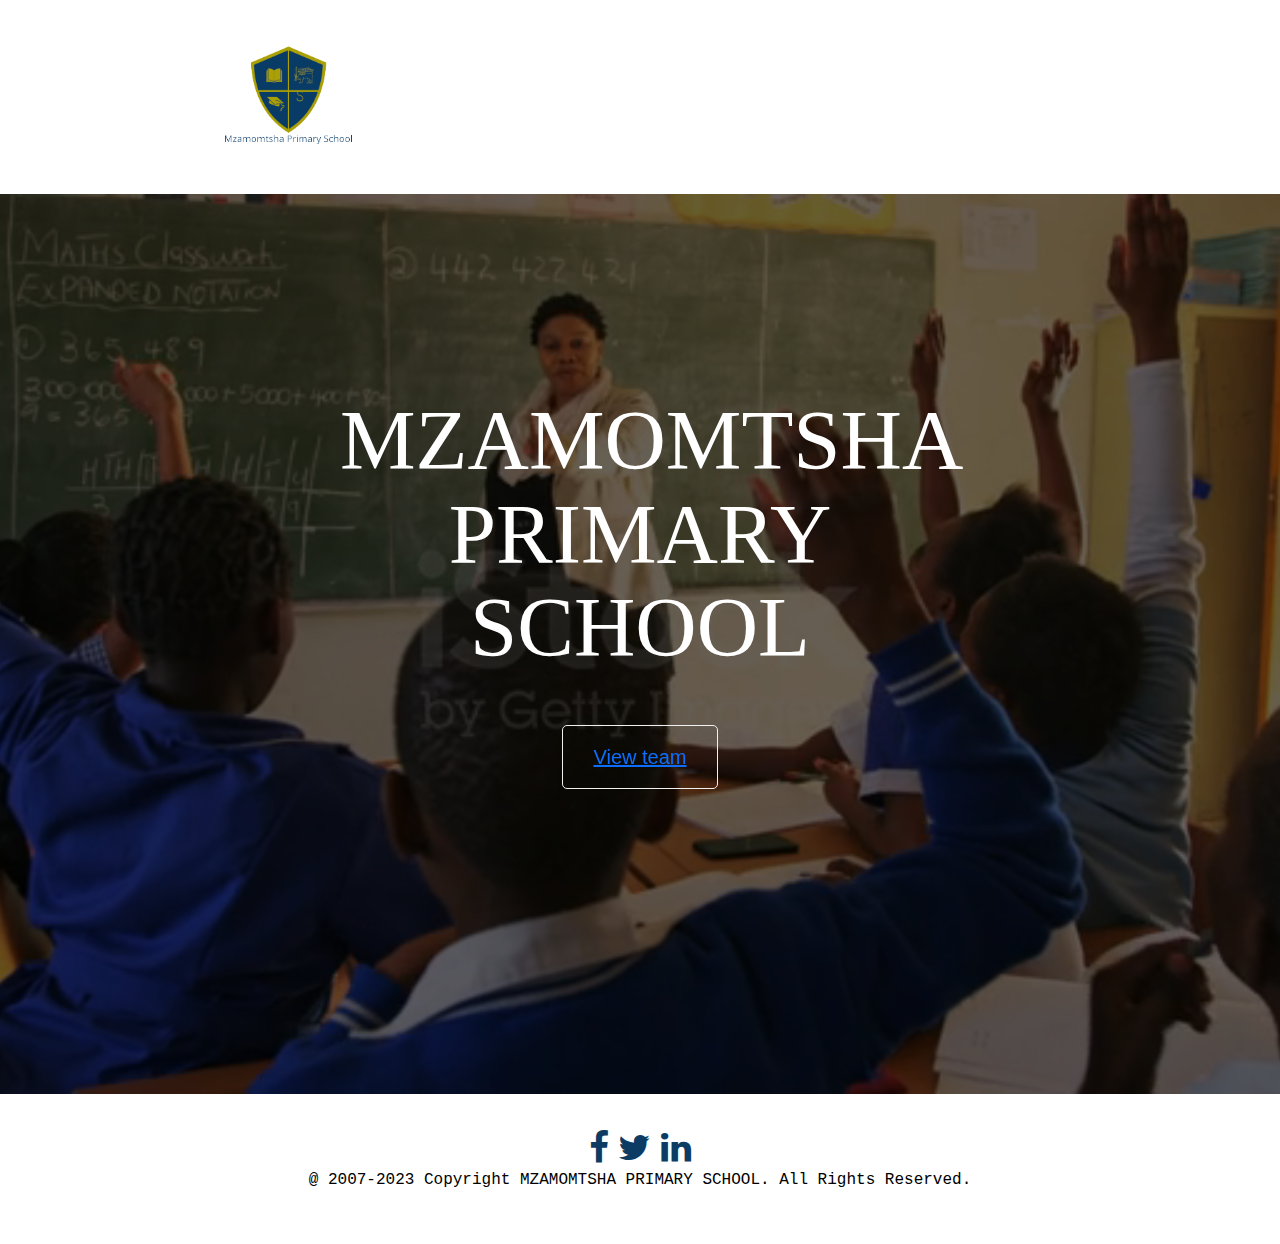
<file: Mzamomtsha-Final-main_new/index.html>
<!DOCTYPE html>
<html lang="en">
<head>
    <meta charset="UTF-8">
    <meta http-equiv="X-UA-Compatible" content="IE=edge">
    <meta name="viewport" content="width=device-width, initial-scale=1.0">
    <link rel="stylesheet" href="https://cdnjs.cloudflare.com/ajax/libs/font-awesome/4.7.0/css/font-awesome.min.css">
    <!-- Bootstrap CSS -->
    <link rel="stylesheet" href="https://maxcdn.bootstrapcdn.com/bootstrap/4.0.0-alpha.6/css/bootstrap.min.css" integrity="sha384-rwoIResjU2yc3z8GV/NPeZWAv56rSmLldC3R/AZzGRnGxQQKnKkoFVhFQhNUwEyJ" crossorigin="anonymous">
   <link rel="stylesheet" type="text/css" href="bootstrap.min.css">
   <link rel="stylesheet" type="text/css" href="style.css">
   <link rel="boostrap" href="bootstrap.bundle.min.js">
   <link rel="about" href="About.html">
   <link rel="events" href="Events.html">
   <link rel="contact" href="Contact.html">
   <link rel="Apply" href="Apply.html">
   <link rel="faq" href="faq.html">
   <link rel="icon" type="image/x-icon" href="PICTURES/favicon.png">
   <title>MZAMOMTSHA PRIMARY SCHOOL</title>
   <link rel="stylesheet" href="styles.css" />

   <script src = app.js>
    
   </script>
</head>
<body>
    <nav class="navbar navbar-toggleable-md ">
      <div class="container d-flex justify-content-around "> 
      <div id="logo"> <img src="Pictures/logo.png" alt="The Logo"></div>

      <button class="navbar-toggler " data-toggle="collapse" data-target="#mainNav" >
        <span class="navbar-toggler-icon"></span>
      </button>
        
          <div class="navbar-nav"> 
            <div class="collapse navbar-collapse " id="mainNav">
              <ul>
                <li><a class="nav-item nav-link active" href="index.html">Home</a></li>
                <li><a class="nav-item nav-link" href="About.html">About Us</a></li>
                <li><a class="nav-item nav-link" href="Events.html">Events</a></li>
                <li><a class="nav-item nav-link" href="Contact.html">Contact</a></li>
                <li><a class="nav-item nav-link" href="Apply.html">Apply</a></li>
                <li><a class="nav-item nav-link" href="faq.html"> FAQ </a></li>             
          </ul>     
        </div>       
        </div>      
      </div>
</nav> 
       

      <!----------------------------------------------------------------------------------------------->
<section id="home" >

    <div class="main">
      <video autoplay muted loop>
      <source src="Pictures/MAIN VIDEO.mp4" type="video/mp4"/>
    </video>
    </div>
  
  <div class="overlay"></div>
  <div class="home-content">
    <h1>MZAMOMTSHA PRIMARY SCHOOL</h1>
    <button style="text-decoration: aliceblue;"><a href="Bio.html">View team </a></button>
</div>
    
  </section>
  <!---------------------------------------------------------------------------------------------------->
          
  <footer>

    <div class="social" >
      </div>
      <div id="copyright">
        <a href="#"><i class="fa fa-facebook" style="font-size:35px; color:rgb(12,60,100);"></i></a>
        <a href="#"><i class="fa fa-twitter" style="font-size:35px; color:rgb(12,60,100);"></i></a>
        <a href="#"><i class="fa fa-linkedin" style="font-size:35px; color:rgb(12,60,100);"></i></a>
  
        <p>
        @ 2007-2023 Copyright MZAMOMTSHA PRIMARY SCHOOL. All Rights Reserved.
      </p>
    
    </div>
  </footer>         
</body>
</html>
</file>
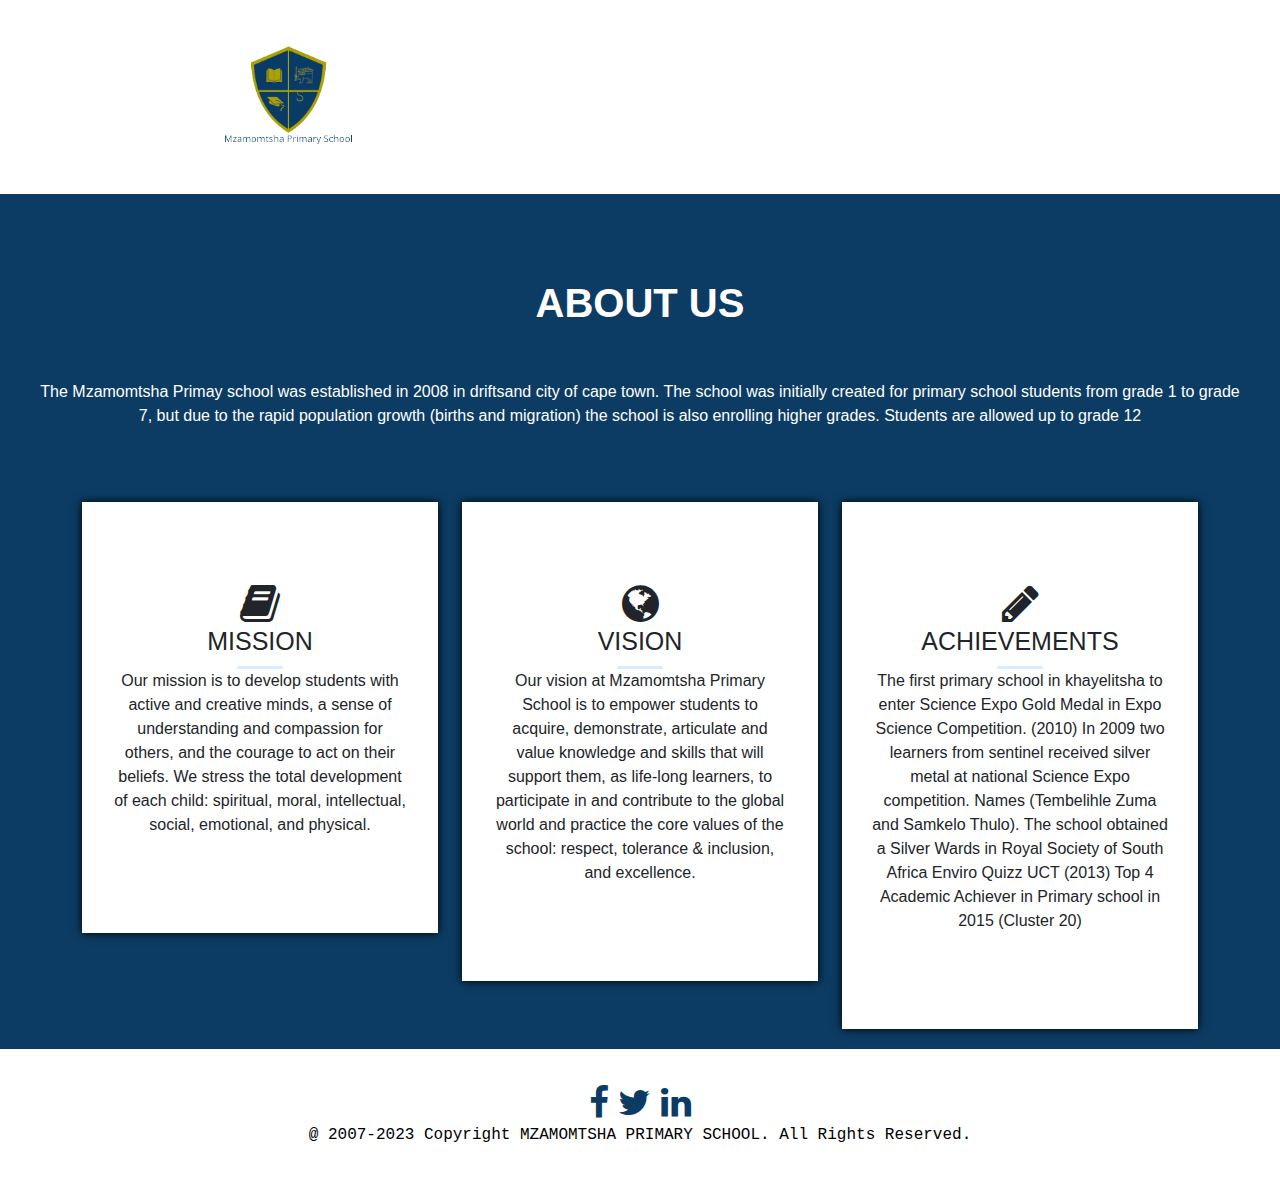
<file: Mzamomtsha-Final-main_new/About.html>
<!doctype html>
<html lang="en">
  <head>
    <meta charset="UTF-8">
    <meta http-equiv="X-UA-Compatible" content="IE=edge">
    <meta name="viewport" content="width=device-width, initial-scale=1.0">
    <link rel="stylesheet" href="https://cdnjs.cloudflare.com/ajax/libs/font-awesome/4.7.0/css/font-awesome.min.css">
    <!-- Bootstrap CSS -->
    <link rel="stylesheet" href="https://maxcdn.bootstrapcdn.com/bootstrap/4.0.0-alpha.6/css/bootstrap.min.css" integrity="sha384-rwoIResjU2yc3z8GV/NPeZWAv56rSmLldC3R/AZzGRnGxQQKnKkoFVhFQhNUwEyJ" crossorigin="anonymous">
   <link rel="stylesheet" type="text/css" href="bootstrap.min.css">
   <link rel="stylesheet" type="text/css" href="style.css">
   <link rel="boostrap" href="bootstrap.bundle.min.js">
   <link rel="about" href="About.html">
   <link rel="events" href="Events.html">
   <link rel="contact" href="Contact.html">
   <link rel="Apply" href="Apply.html">
   <link rel="faq" href="faq.html">
   <link rel="icon" type="image/x-icon" href="PICTURES/favicon.png">
    <title>ABOUT</title>
    <link rel="stylesheet" href="styles.css" />
</head> 
  <body>
    <!-- start---------------------------------------- -->
    <nav class="navbar navbar-toggleable-md ">
      <div class="container d-flex justify-content-around"> 
      <div id="logo"> <img src="Pictures/logo.png" alt="The Logo"></div>

      <button class="navbar-toggler " data-toggle="collapse" data-target="#mainNav">
        <span class="navbar-toggler-icon"></span>
      </button>
        
          <div class="navbar-nav"> 
            <div class="collapse navbar-collapse" id="mainNav">
              <ul>
                <li><a class="nav-item nav-link" href="index.html">Home</a></li>
                <li><a class="nav-item nav-link active" href="About.html">About Us</a></li>
                <li><a class="nav-item nav-link" href="Events.html">Events</a></li>
                <li><a class="nav-item nav-link" href="Contact.html">Contact</a></li>
                <li><a class="nav-item nav-link" href="Apply.html">Apply</a></li>
                <li><a class="nav-item nav-link" href="faq.html"> FAQ </a></li>             
              
          </ul>      
        </div>        
        </div>    
      </div>
</nav> 

    <!-- end narvbar---------------------- -->


    <section id="about" style="background-color: rgb(12,60,100)">
        <div class="about-1">
            <h1> ABOUT US </h1>
            <P>The Mzamomtsha Primay school was established in 2008 in driftsand city of cape town. The school was initially created for primary school students from grade 1 to grade 7, but due to the rapid population growth (births and migration) the school is also enrolling higher grades. Students are allowed up to grade 12 </P>
        </div>
        <div id="about-2">
        <div class="content-box-lg">
            <div class="container">
                <div class="row">
                    <div class="col-md-4">
                       <div class="about-item text-center">
                        <i class="fa fa-book"></i>
                        <h3>MISSION</h3>
                        <hr>
                        <p>Our mission is to develop students with active and creative minds, a sense of understanding and compassion for others, and the courage to act on their beliefs. We stress the total development of each child: spiritual, moral, intellectual, social, emotional, and physical.</p>
                        </div>
                    </div>
                    <div class="col-md-4">
                       <div class="about-item text-center">
                        <i class="fa fa-globe"></i>
                        <h3>VISION</h3>
                        <hr>
                        <p> Our vision at Mzamomtsha Primary School is to empower students to acquire, demonstrate, articulate and value knowledge and skills that will support them, as life-long learners, to participate in and contribute to the global world and practice the core values of the school: respect, tolerance & inclusion, and excellence.</p>
                        </div>
                    </div>
                    <div class="col-md-4">
                       <div class="about-item text-center">
                        <i class="fa fa-pencil"></i>
                        <h3>ACHIEVEMENTS</h3>
                        <hr>
                        <p>The first primary school in khayelitsha to enter Science Expo Gold Medal in Expo Science Competition. (2010)
                         In 2009 two learners from sentinel received silver metal at national Science Expo competition. Names (Tembelihle Zuma and Samkelo Thulo).
                         The school obtained a Silver Wards in Royal Society of South Africa Enviro Quizz UCT (2013)
                         Top 4 Academic Achiever in Primary school in 2015 (Cluster 20)</p>
                        </div>
                     </div>
                 </div>
               </div>
            </div>
         </div>   
    </section>
    <footer>
      
      <div class="social" >
      
        </div>
        <div id="copyright">
          <a href="#"><i class="fa fa-facebook" style="font-size:35px; color:rgb(12,60,100);"></i></a>
          <a href="#"><i class="fa fa-twitter" style="font-size:35px; color:rgb(12,60,100);"></i></a>
          <a href="#"><i class="fa fa-linkedin" style="font-size:35px; color:rgb(12,60,100);"></i></a>
    
          <p>
          @ 2007-2023 Copyright MZAMOMTSHA PRIMARY SCHOOL. All Rights Reserved.
        </p>
      
      </div>
  
    </footer>      

    <!-- Optional JavaScript -->
    <!-- jQuery first, then Popper.js, then Bootstrap JS -->
    <script src="https://code.jquery.com/jquery-3.2.1.slim.min.js" integrity="sha384-KJ3o2DKtIkvYIK3UENzmM7KCkRr/rE9/Qpg6aAZGJwFDMVNA/GpGFF93hXpG5KkN" crossorigin="anonymous"></script>
    <script src="https://cdn.jsdelivr.net/npm/popper.js@1.12.9/dist/umd/popper.min.js" integrity="sha384-ApNbgh9B+Y1QKtv3Rn7W3mgPxhU9K/ScQsAP7hUibX39j7fakFPskvXusvfa0b4Q" crossorigin="anonymous"></script>
    <script src="https://cdn.jsdelivr.net/npm/bootstrap@4.0.0/dist/js/bootstrap.min.js" integrity="sha384-JZR6Spejh4U02d8jOt6vLEHfe/JQGiRRSQQxSfFWpi1MquVdAyjUar5+76PVCmYl" crossorigin="anonymous"></script>
  </body>
</html>
</file>
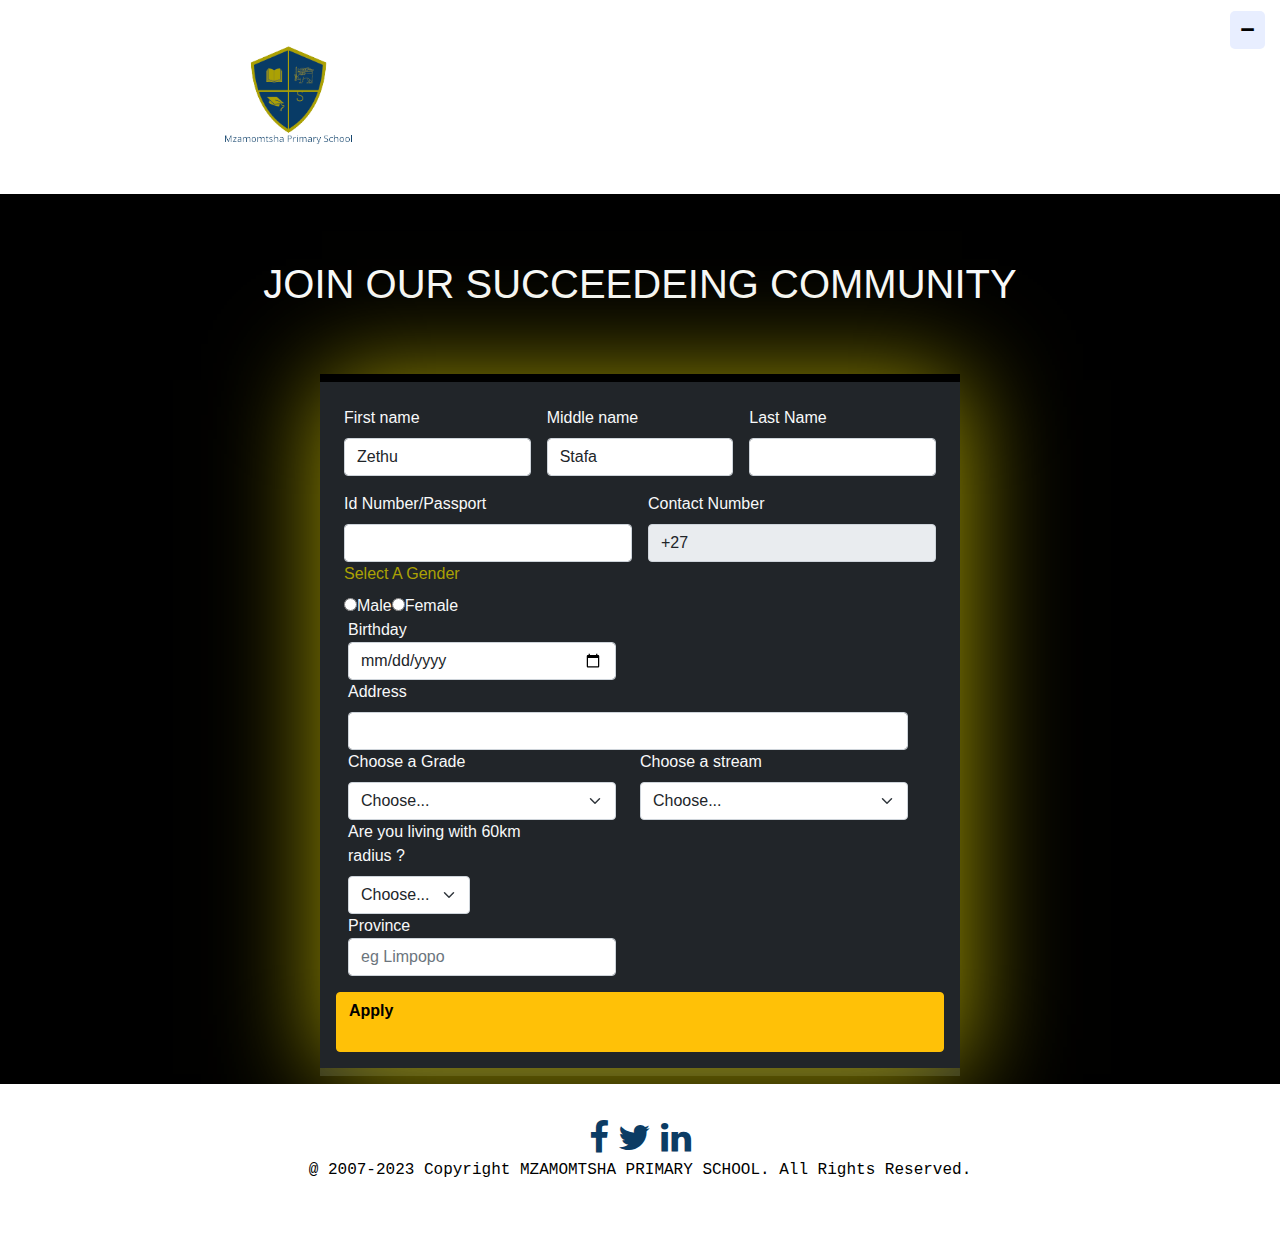
<file: Mzamomtsha-Final-main_new/Apply.html>
<!doctype html>
<html lang="en">
  <head>
    <!-- Required meta tags -->
    <meta charset="UTF-8">
    <meta http-equiv="X-UA-Compatible" content="IE=edge">
    <meta name="viewport" content="width=device-width, initial-scale=1.0">
    <link rel="stylesheet" href="https://cdnjs.cloudflare.com/ajax/libs/font-awesome/4.7.0/css/font-awesome.min.css">
    <!-- Bootstrap CSS -->
    <link rel="stylesheet" href="https://maxcdn.bootstrapcdn.com/bootstrap/4.0.0-alpha.6/css/bootstrap.min.css" integrity="sha384-rwoIResjU2yc3z8GV/NPeZWAv56rSmLldC3R/AZzGRnGxQQKnKkoFVhFQhNUwEyJ" crossorigin="anonymous">
   <link rel="stylesheet" type="text/css" href="bootstrap.min.css">
   <link rel="stylesheet" type="text/css" href="style.css">
   <link rel="boostrap" href="bootstrap.bundle.min.js">
   <link rel="about" href="About.html">
   <link rel="events" href="Events.html">
   <link rel="contact" href="Contact.html">
   <link rel="Apply" href="Apply.html">
   <link rel="faq" href="faq.html">
   <link rel="icon" type="image/x-icon" href="PICTURES/favicon.png">
   <title>MZAMOMTSHA PRIMARY SCHOOL</title>
   <link rel="stylesheet" href="styles.css" />
    <title>Mzamontsha | APPLICATIONS</title>
    <link rel="icon" type="image/x-icon" href="logo.png">
  </head>
  <body>
  <!-- <a class="logo" style="margin: auto;" href="index.html"> <img src="Pictures/logo.png" alt="The Logo"></a>
  <a class="back-button" href="index.html" role="button" data-slide="prev" >
    
  </a> -->

  <nav class="navbar navbar-toggleable-md">
    <div class="container d-flex justify-content-around "> 
    <div id="logo"> <img src="Pictures/logo.png" alt="The Logo"></div>

    <button class="navbar-toggler " data-toggle="collapse" data-target="#mainNav" >
      <span class="navbar-toggler-icon"></span>
    </button>
      
        <div class="navbar-nav"> 
          <div class="collapse navbar-collapse " id="mainNav">
            <ul>
              <li><a class="nav-item nav-link" href="index.html">Home</a></li>
              <li><a class="nav-item nav-link" href="About.html">About Us</a></li>
              <li><a class="nav-item nav-link" href="Events.html">Events</a></li>
              <li><a class="nav-item nav-link" href="Contact.html">Contact</a></li>
              <li><a class="nav-item nav-link active" href="Apply.html">Apply</a></li>
              <li><a class="nav-item nav-link" href="faq.html"> FAQ </a></li>             
        </ul>     
      </div>       
      </div>      
    </div>
</nav>

   <div class="container-fluid text-light py-3" >
       <header class="text-center">
           <h1 class="display-6"   >JOIN OUR SUCCEEDEING COMMUNITY</h1>
       </header>
   </div>
   <section class="container my-2 bg-dark w-50 text-light p-2">
    <form class="row g-3 p-3">
        <div class="col-md-4">
            <label class="form-label">First name</label>
            <input type="text" class="form-control" id="validationDefault01" value="Zethu" required>
          </div>
          <div class="col-md-4">
            <label  class="form-label"> Middle  name</label>
            <input type="text" class="form-control"  value="Stafa" required>
          </div>
          <div class="col-md-4">
            <label  class="form-label">Last Name</label>
            <div class="input-group">
              
              <input type="text" class="form-control" id="validationDefaultUsername"  aria-describedby="inputGroupPrepend2" required>
            </div>
          </div>
        <div class="col-md-6">
          <label class="form-label">Id Number/Passport</label>
          <input type="email" class="form-control" aria-placeholder="Enter Your Valid Id">
        </div>
        <div class="col-md-6">
          <label  class="form-label">Contact Number</label>
          <span class="input-group-text" id="inputGroupPrepend2">+27 </span>
        </div>
     <br> 
        <div class="col-md-6 mt-md-0 mt-3">
        <label style="color: rgb(171,161,4,255);">Select A Gender</label>
        <div class="d-flex align-items-center mt-2">
            <label class="option">
                <input type="radio" name="radio">Male
                <span class="checkmark"></span>
            </label>
            <label class="option ms-4">
                <input type="radio" name="radio">Female
                <span class="checkmark"></span>
            </label>
        </div>
    </div>
    <div class="row">
      <div class="col-md-6 mt-md-0 mt-3">
          <label>Birthday</label>
          <input type="date" class="form-control" required>
      </div>   
        <div class="col-12">
          <label  class="form-label">Address</label>
          <input type="text" class="form-control" id="inputAddress" placeholder="">
        </div>
       <!-- date of birth -->
       
        <div class="col-md-6">
          <label  class="form-label">Choose a Grade</label>
          <select  class="form-select">
            <option selected>Choose...</option>
            <option>Grade R</option>
            <option>Grade 1</option>
            <option>Grade 2</option>
            <option>Grade 3</option>
            <option>Grade 4</option>
            <option>Grade 5</option>
            <option>Grade 6</option>
            <option>Grade 7</option>
            <option>Grade 8</option>
            <option>Grade 9</option>
            <option>Grade 10</option>
            <option>Grade 11</option>
            </select>
        </div>
      
        <div class="col-md-6">
          <label  class="form-label">Choose a stream</label>
          <select  class="form-select">
            <option selected>Choose...</option>
            <option>Commerce</option>
            <option>Sciences</option>
            <option>History</option>
            
            </select>
        </div>
        <div class="col-md-8">
          <label  class="form-label">Are you living with 60km 
<br>            radius  ?</label>
          <div class="col-md-4">
            <select id="inputState" class="form-select">
              <option selected>Choose...</option>
              <option>...</option>
              <option>Yes</option>
              <option>No</option>
            </select>
          </div>
        </div>

        <div class="col-md-6">
          <labe class="form-label">Province</label>
          <input type="text" class="form-control" placeholder="eg Limpopo">
        </div> 
      </div>
      <div class="btn btn-warning mt-3">Apply</div>
  </div>

      </form>


      <br><br><br>
   </section>

   <footer>
 

    <div class="social" >
    
      </div>
      <div id="copyright">
        <a href="#"><i class="fa fa-facebook" style="font-size:35px; color:rgb(12,60,100);"></i></a>
        <a href="#"><i class="fa fa-twitter" style="font-size:35px; color:rgb(12,60,100);"></i></a>
        <a href="#"><i class="fa fa-linkedin" style="font-size:35px; color:rgb(12,60,100);"></i></a>
  
        <p>
        @ 2007-2023 Copyright MZAMOMTSHA PRIMARY SCHOOL. All Rights Reserved.
      </p>
    
    </div>

  </footer>  
  </body>
</html>
</file>
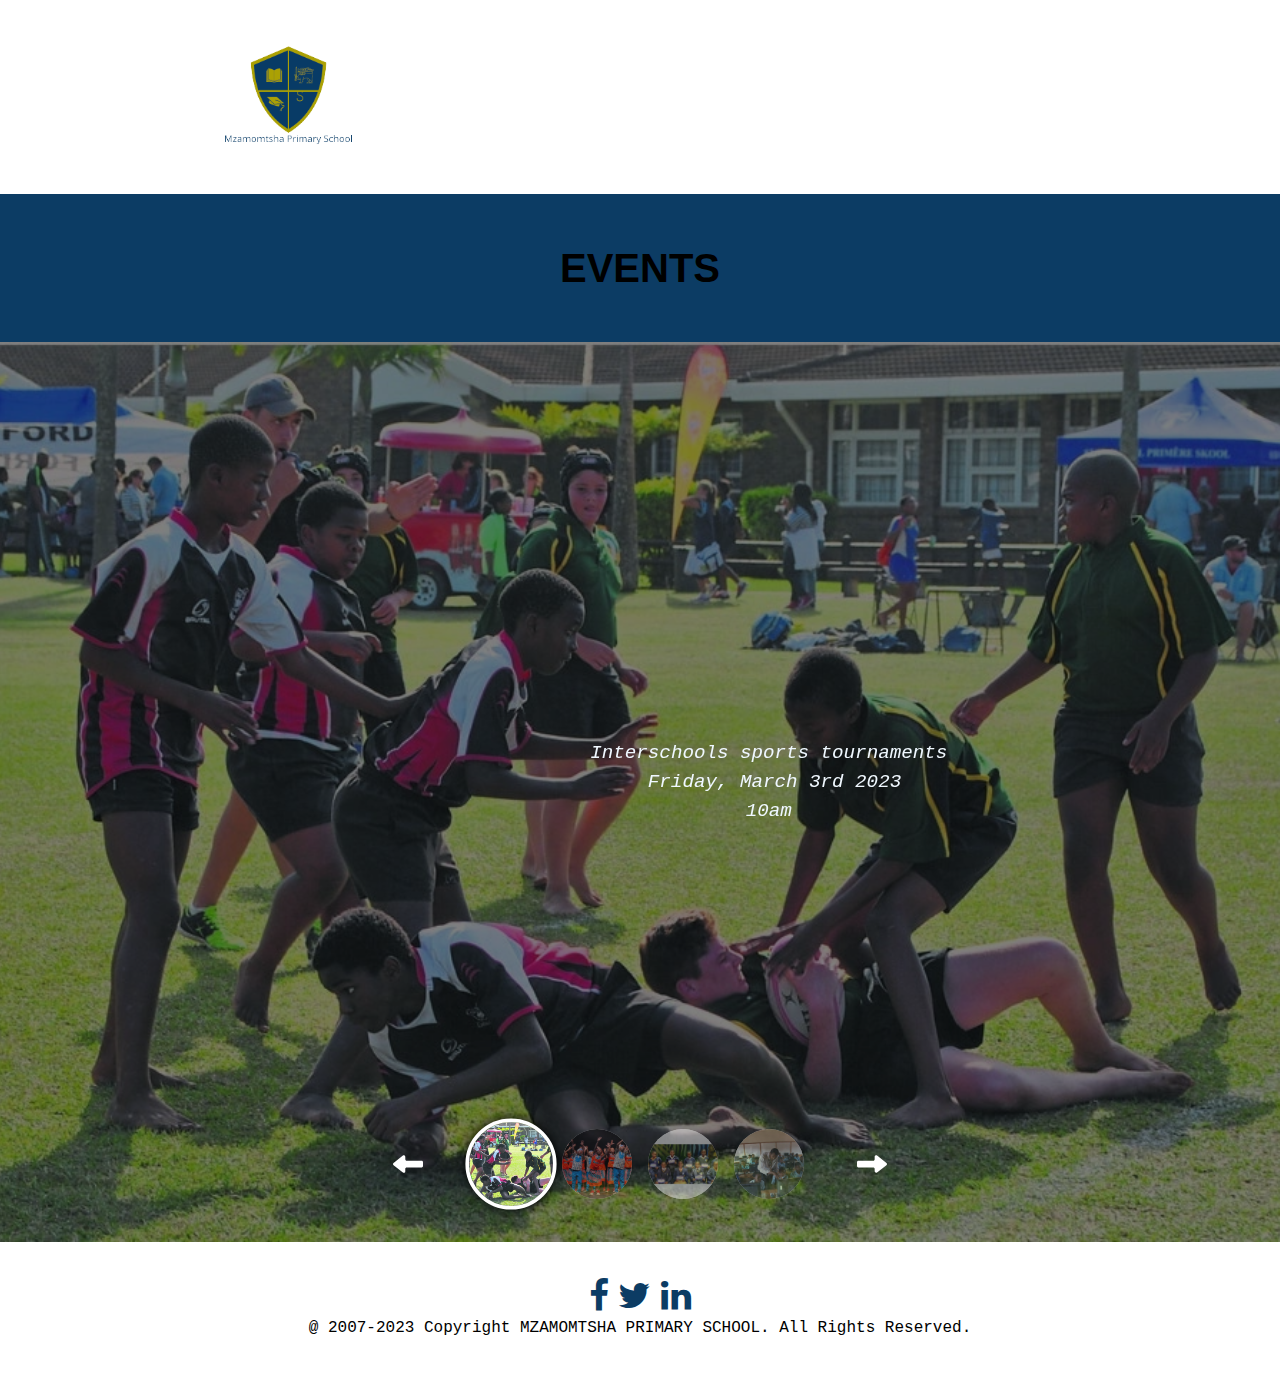
<file: Mzamomtsha-Final-main_new/Events.html>
<!doctype html>
<html lang="en">

  <head>
    <!-- Required meta tags -->
    <meta charset="UTF-8">
    <meta http-equiv="X-UA-Compatible" content="IE=edge">
    <meta name="viewport" content="width=device-width, initial-scale=1.0">
    <link rel="stylesheet" href="https://cdnjs.cloudflare.com/ajax/libs/font-awesome/4.7.0/css/font-awesome.min.css">
    <!-- Bootstrap CSS -->
    <link rel="stylesheet" href="https://maxcdn.bootstrapcdn.com/bootstrap/4.0.0-alpha.6/css/bootstrap.min.css" integrity="sha384-rwoIResjU2yc3z8GV/NPeZWAv56rSmLldC3R/AZzGRnGxQQKnKkoFVhFQhNUwEyJ" crossorigin="anonymous">
   <link rel="stylesheet" type="text/css" href="bootstrap.min.css">
   <link rel="stylesheet" type="text/css" href="style.css">
   <link rel="boostrap" href="bootstrap.bundle.min.js">
   <link rel="about" href="About.html">
   <link rel="events" href="Events.html">
   <link rel="contact" href="Contact.html">
   <link rel="Apply" href="Apply.html">
   <link rel="faq" href="faq.html">
    <title>EVENTS</title>
    <link rel="stylesheet" href="styles.css" />

  </head>


  <body>

<!-- start---------------------------------------- -->
<nav class="navbar navbar-toggleable-md ">
  <div class="container d-flex justify-content-around"> 
  <div id="logo"> <img src="Pictures/logo.png" alt="The Logo"></div>

  <button class="navbar-toggler " data-toggle="collapse" data-target="#mainNav">
    <span class="navbar-toggler-icon"></span>
  </button>
    
      <div class="navbar-nav"> 
        <div class="collapse navbar-collapse" id="mainNav">
          <ul>
            <li><a class="nav-item nav-link" href="index.html">Home</a></li>
            <li><a class="nav-item nav-link" href="About.html">About Us</a></li>
            <li><a class="nav-item nav-link  active" href="Events.html">Events</a></li>
            <li><a class="nav-item nav-link" href="Contact.html">Contact</a></li>
            <li><a class="nav-item nav-link" href="Apply.html">Apply</a></li>
            <li><a class="nav-item nav-link" href="faq.html"> FAQ </a></li>             
          
      </ul>      
    </div>        
    </div>    
  </div>
</nav> 
<!-- end narvbar---------------------- -->
    
    <section class="home" style="background-color: rgb(12,60,100)">
      <h1>EVENTS</h1>
      <div id="carousel" class="carousel slide" data-ride="carousel">
      <div class="carousel-controls">
        <ol class="carousel-indicators">
          <li data-target="#carousel" data-slide-to="0" class="active" style="background-image:url('Pictures/sports002.webp')"></li>
          <li data-target="#carousel" data-slide-to="1" style="background-image:url('Pictures/heritage.jpg')"></li>
          <li data-target="#carousel" data-slide-to="2" style="background-image:url('Pictures/events.awards.webp')"></li>
          <li data-target="#carousel" data-slide-to="3" style="background-image:url('Pictures/computer lab.jpg')"></li>
        
</ol>
<a class="carousel-control-prev" href="#carousel" role="button" data-slide="prev">
  <img src="Pictures/left-arrow.svg" alt="Prev"> 
</a>
<a class="carousel-control-next" href="#carousel" role="button" data-slide="next">
  <img src="Pictures/right-arrow.svg" alt="Next">
</a>
</div>
<div class="carousel-inner">
  <div class="carousel-item active" style="background-image:url('Pictures/sports002.webp')">
    <div class="container">
       <h2>SPORTS DAY</h2><br>
       <pre style="color: aliceblue; font-style: oblique; font-size: larger;">Interschools sports tournaments<br> Friday, March 3rd 2023<br> 10am </pre>
</div>
</div>
<div class="carousel-item" style="background-image:url('Pictures/heritage.jpg')">
  <div class="container">
     <h2>ARTS AND CULTURE</h2>
     <pre style="color: aliceblue; font-style: oblique; font-size: large;">Mzamomtsha Talent Day<br>Friday, March 10th 2023<br>10am </pre>
  </div>
</div>
<div class="carousel-item" style="background-image:url('Pictures/events.awards.webp')">
  <div class="container">
     <h2>AWARDS</h2>
     <pre style="color: aliceblue; font-style: oblique; font-size: large;">Semester Awards <br> May the best candidates win...<br> Friday, June 30th <br> 12pm </pre>
  </div>
</div>
<div class="carousel-item" style="background-image:url('Pictures/computer lab.jpg')">
  <div class="container">
     <h2>COMPUTER LAB SESSION</h2>
     <pre style="color: aliceblue; font-style: oblique; font-size: large;"> Two hour Session<br> Next Topic: Typing<br> Wednessday, March 8th 2023<br> 9am-10am </pre>
  </div>
</div>
</div>
</div>
    </section>
    <footer>
 
      <div class="social" >
      
        </div>
        <div id="copyright">
          <a href="#"><i class="fa fa-facebook" style="font-size:35px; color:rgb(12,60,100);"></i></a>
          <a href="#"><i class="fa fa-twitter" style="font-size:35px; color:rgb(12,60,100);"></i></a>
          <a href="#"><i class="fa fa-linkedin" style="font-size:35px; color:rgb(12,60,100);"></i></a>
    
          <p>
          @ 2007-2023 Copyright MZAMOMTSHA PRIMARY SCHOOL. All Rights Reserved.
        </p>
      
      </div>
  
    </footer>  
    <!-- Optional JavaScript -->
    <!-- jQuery first, then Popper.js, then Bootstrap JS -->
    <script src="https://code.jquery.com/jquery-3.2.1.slim.min.js" integrity="sha384-KJ3o2DKtIkvYIK3UENzmM7KCkRr/rE9/Qpg6aAZGJwFDMVNA/GpGFF93hXpG5KkN" crossorigin="anonymous"></script>
    <script src="https://cdn.jsdelivr.net/npm/popper.js@1.12.9/dist/umd/popper.min.js" integrity="sha384-ApNbgh9B+Y1QKtv3Rn7W3mgPxhU9K/ScQsAP7hUibX39j7fakFPskvXusvfa0b4Q" crossorigin="anonymous"></script>
    <script src="https://cdn.jsdelivr.net/npm/bootstrap@4.0.0/dist/js/bootstrap.min.js" integrity="sha384-JZR6Spejh4U02d8jOt6vLEHfe/JQGiRRSQQxSfFWpi1MquVdAyjUar5+76PVCmYl" crossorigin="anonymous"></script>
  </body>
</html>
</file>
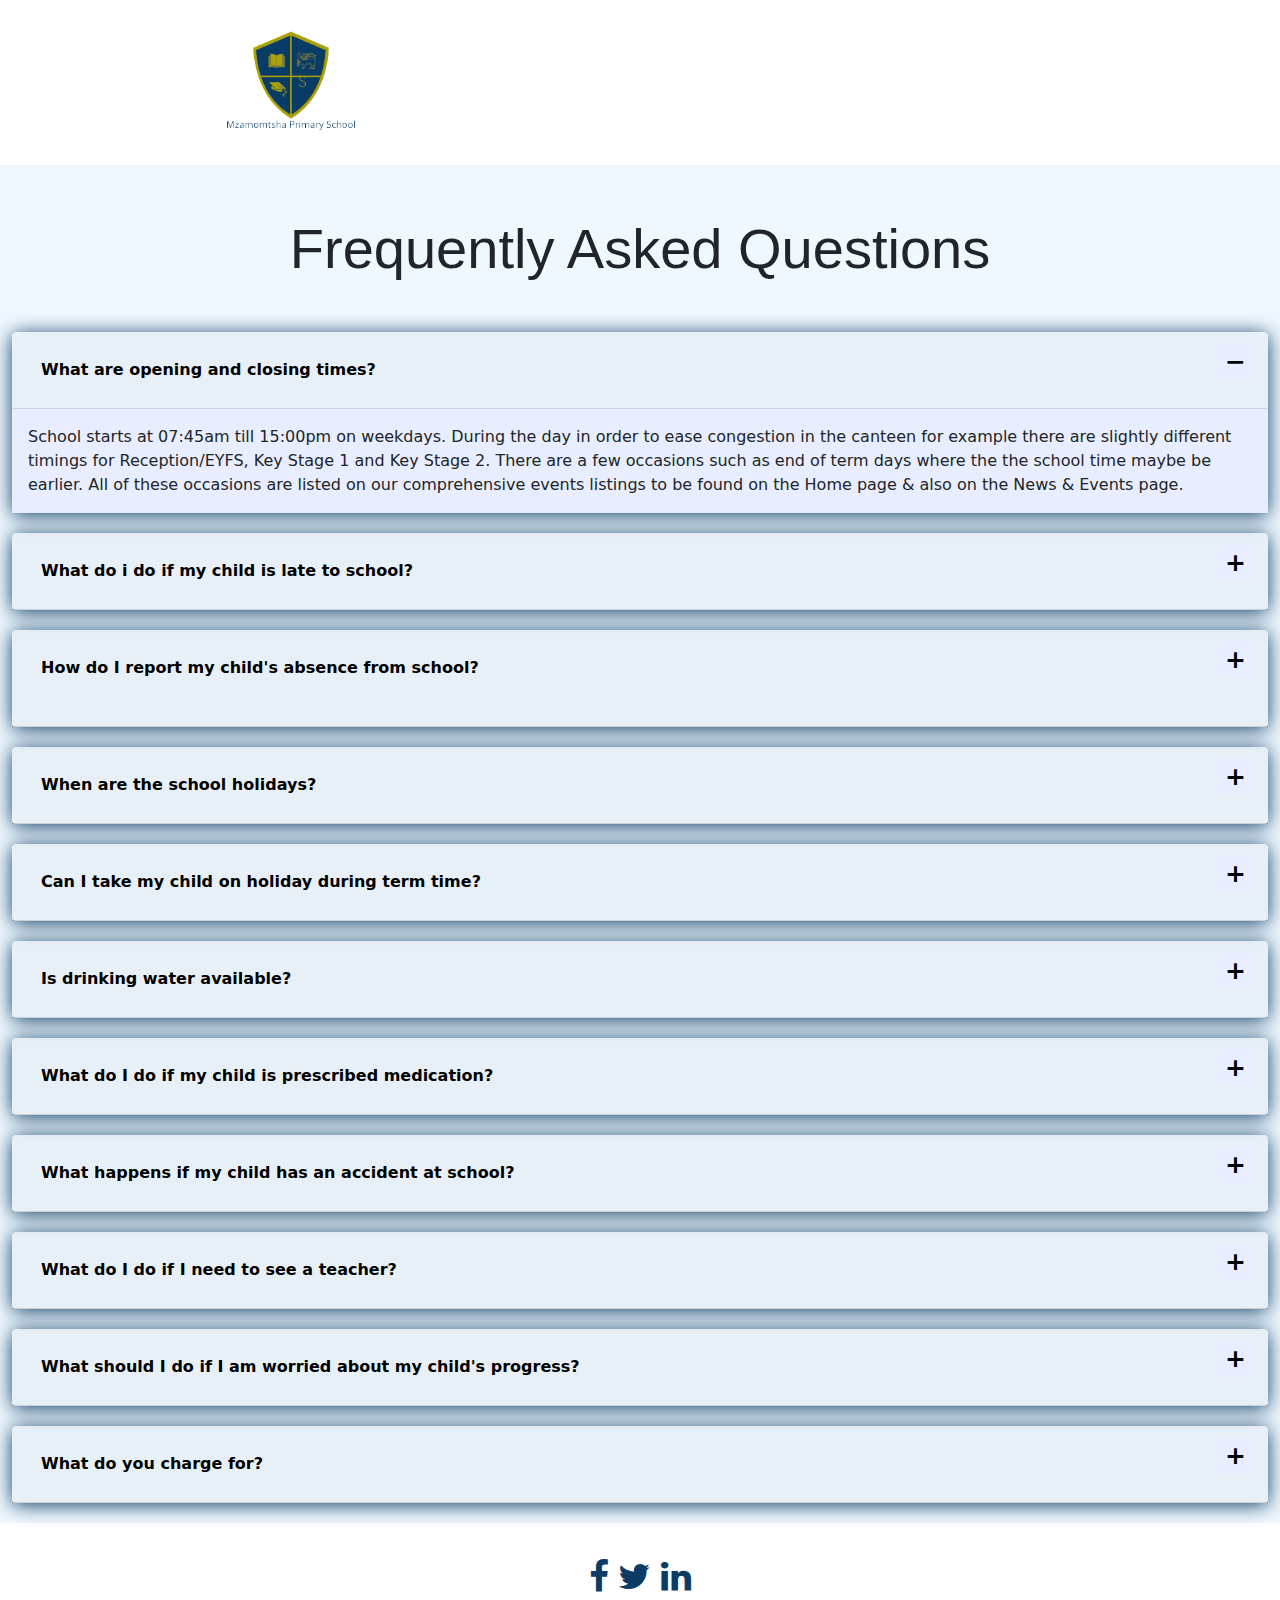
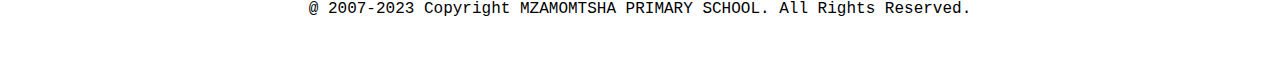
<file: Mzamomtsha-Final-main_new/faq.html>
<!doctype html>
<html lang="en">

<head>
  <title>FAQ Section</title>
  <!-- Required meta tags -->
  <meta charset="UTF-8">
    <meta http-equiv="X-UA-Compatible" content="IE=edge">
    <meta name="viewport" content="width=device-width, initial-scale=1.0">
    <link rel="stylesheet" href="https://cdnjs.cloudflare.com/ajax/libs/font-awesome/4.7.0/css/font-awesome.min.css">
    <!-- Bootstrap CSS -->
    <link rel="stylesheet" href="https://maxcdn.bootstrapcdn.com/bootstrap/4.0.0-alpha.6/css/bootstrap.min.css" integrity="sha384-rwoIResjU2yc3z8GV/NPeZWAv56rSmLldC3R/AZzGRnGxQQKnKkoFVhFQhNUwEyJ" crossorigin="anonymous">
   <link rel="stylesheet" type="text/css" href="bootstrap.min.css">
   <link rel="stylesheet" type="text/css" href="style.css">
   <link rel="boostrap" href="bootstrap.bundle.min.js">
   <link rel="about" href="About.html">
   <link rel="events" href="Events.html">
   <link rel="contact" href="Contact.html">
   <link rel="Apply" href="Apply.html">
   <link rel="faq" href="faq.html">
   <link rel="icon" type="image/x-icon" href="PICTURES/favicon.png">
   
   <link rel="stylesheet" href="faq.css" />

</head>

<body bgcolor="aliceblue !important">

  <nav class="navbar navbar-toggleable-md">
    <div class="container d-flex justify-content-around "> 
    <div id="logo"> <img src="Pictures/logo.png" alt="The Logo"></div>

    <button class="navbar-toggler " data-toggle="collapse" data-target="#mainNav" >
      <span class="navbar-toggler-icon"></span>
    </button>
      
        <div class="navbar-nav"> 
          <div class="collapse navbar-collapse " id="mainNav">
            <ul>
              <li><a class="nav-item nav-link" href="index.html">Home</a></li>
              <li><a class="nav-item nav-link" href="About.html">About Us</a></li>
              <li><a class="nav-item nav-link" href="Events.html">Events</a></li>
              <li><a class="nav-item nav-link" href="Contact.html">Contact</a></li>
              <li><a class="nav-item nav-link" href="Apply.html">Apply</a></li>
              <li><a class="nav-item nav-link active" href="faq.html"> FAQ </a></li>             
        </ul>     
      </div>       
      </div>      
    </div>
</nav>

  <!-- <div class=" container-fluid" style="background-color: rgb(171, 161, 4, 255)">

  
  
    <div class="container">
      
      <a class="logo" style="margin: auto;" href="index.html"> <img src="Pictures/logo.png" alt="The Logo" style="width:min-content; height: min-content;"></a>
  
  
      <h1 class="display-4">Frequently Asked Questions</h1>
    </div>
  </div> -->

  <div class="container-fluid">

    <h1 class="display-4">Frequently Asked Questions</h1>
    <div class="flex-row">
      <div id="accordion">
        <div class="card">
          <div class="card-header" id="headingOne">
            <h5 class="mb-0">
              <button class="btn" data-toggle="collapse" data-target="#collapseOne" aria-expanded="true"
                aria-controls="collapseOne">
                What are opening and closing times?
              </button>
            </h5>
          </div>

          <div id="collapseOne" class="collapse show" aria-labelledby="headingOne" data-parent="#accordion">
            <div class="card-body">
              School starts at 07:45am till 15:00pm on weekdays.
              During the day in order to ease congestion in the canteen for example there are slightly different timings
              for Reception/EYFS, Key Stage 1 and Key Stage 2. There are a few occasions such as end of term days where
              the the school time maybe be earlier. All of these occasions are listed on our comprehensive events
              listings to be found on the Home page & also on the News & Events page.
            </div>
          </div>
        </div>
        <div class="card">
          <div class="card-header" id="headingTwo">
            <h5 class="mb-0">
              <button class="btn collapsed" data-toggle="collapse" data-target="#collapseTwo" aria-expanded="false"
                aria-controls="collapseTwo">
                What do i do if my child is late to school?
              </button>
            </h5>
          </div>
          <div id="collapseTwo" class="collapse" aria-labelledby="headingTwo" data-parent="#accordion">
            <div class="card-body">
              Take child to the main office and sign them in on the computer and inform our administrator. The child can
              then go to class.
            </div>
          </div>
        </div>
        <div class="card">
          <div= class="card-header" id="headingThree">
            <h5 class="mb-0">
              <button class="btn collapsed" data-toggle="collapse" data-target="#collapseThree" aria-expanded="false"
                aria-controls="collapseThree">
                How do I report my child's absence from school?
              </button>
            </h5>
            <div= class="card">
              <div id="collapseThree" class="collapse" aria-labelledby="headingThree" data-parent="#accordion">
                <div class="card-body">
                  Telephone school on the day of the absence before 9.30am and inform our administrator. A message can
                  be left on the answer machine if she is not available
                </div>
              </div>
        </div>
      </div>
    </div>
    <div class="card">
      <div class="card-header" id="headingFour">
        <h5 class="mb-0">
          <button class="btn collapsed" data-toggle="collapse" data-target="#collapseFour" aria-expanded="false"
            aria-controls="collapseFour">
            When are the school holidays?
          </button>
        </h5>
      </div>
      <div id="collapseFour" class="collapse" aria-labelledby="headingFour" data-parent="#accordion">
        <div class="card-body">
          Full details for the current and next years term dates can be found on our Term Dates information page.
        </div>
      </div>
    </div>
    <div class="card">
      <div class="card-header" id="headingFive">
        <h5 class="mb-0">
          <button class="btn collapsed" data-toggle="collapse" data-target="#collapseFive" aria-expanded="false"
            aria-controls="collapseFive">
            Can I take my child on holiday during term time?
          </button>
        </h5>
      </div>
      <div id="collapseFive" class="collapse" aria-labelledby="headingFive" data-parent="#accordion">
        <div class="card-body">
          The short answer is No. Attending school is a compulsory obligation that parents must adhere to and therefore
          you should avoid taking your child out of school. If you wish to have a special case considered then you are
          required to complete a request for leave of absence form which can be requested from the school office.
        </div>
      </div>
    </div>
    <div class="card">
      <div class="card-header" id="headingSix">
        <h5 class="mb-0">
          <button class="btn collapsed" data-toggle="collapse" data-target="#collapseSix" aria-expanded="false"
            aria-controls="collapseSix">
            Is drinking water available?
          </button>
        </h5>
      </div>
      <div id="collapseSix" class="collapse" aria-labelledby="headingSix" data-parent="#accordion">
        <div class="card-body">
          Children have access to drinking water in school. We have a water fountain that children can use for a drink
          and drinking cups in each classroom.
        </div>
      </div>
    </div>
    <div class="card">
      <div class="card-header" id="headingSeven">
        <h5 class="mb-0">
          <button class="btn collapsed" data-toggle="collapse" data-target="#collapseSeven" aria-expanded="false"
            aria-controls="collapseSeven">
            What do I do if my child is prescribed medication?
          </button>
        </h5>
      </div>
      <div id="collapseSeven" class="collapse" aria-labelledby="headingSeven" data-parent="#accordion">
        <div class="card-body">
          If your child needs to have medication at school you must complete a form at the school office. We ask that
          medication at school is kept to a minimum and if antibiotics are prescribed for less than four times a day we
          suggest this can be organised out of school time. All medication held on school premises is kept locked and
          secure.
        </div>
      </div>
    </div>
    <div class="card">
      <div class="card-header" id="headingEight">
        <h5 class="mb-0">
          <button class="btn collapsed" data-toggle="collapse" data-target="#collapseEight" aria-expanded="false"
            aria-controls="collapseEight">
            What happens if my child has an accident at school?
          </button>
        </h5>
      </div>
      <div id="collapseEight" class="collapse" aria-labelledby="headingEight" data-parent="#accordion">
        <div class="card-body">
          All Teaching Assistants are first aid trained and can offer reassurance and first aid to pupils who are
          injured at school. If the injury is significant we would inform parents and appropriate first aid would be
          given and of course any serious injury we would involve the medical services as soon as possible.
        </div>
      </div>
    </div>
    <div class="card">
      <div class="card-header" id="headingNine">
        <h5 class="mb-0">
          <button class="btn collapsed" data-toggle="collapse" data-target="#collapseNine" aria-expanded="false"
            aria-controls="collapseNine">
            What do I do if I need to see a teacher?
          </button>
        </h5>
      </div>
      <div id="collapseNine" class="collapse" aria-labelledby="headingNine" data-parent="#accordion">
        <div class="card-body">
          An appointment can be made via the school office.
        </div>
      </div>
    </div>
    <div class="card">
      <div class="card-header" id="headingTen">
        <h5 class="mb-0">
          <button class="btn collapsed" data-toggle="collapse" data-target="#collapseTen" aria-expanded="false"
            aria-controls="collapseTen">
            What should I do if I am worried about my child's progress?
          </button>
        </h5>
      </div>
      <div id="collapseTen" class="collapse" aria-labelledby="headingTen" data-parent="#accordion">
        <div class="card-body">
          If you have any concerns about your child’s progress we ask that you arrange an appointment to talk to your
          child’s class teacher.
        </div>
      </div>
    </div>
    <div class="card">
      <div class="card-header" id="headingEleven">
        <h5 class="mb-0">
          <button class="btn collapsed" data-toggle="collapse" data-target="#collapseEleven" aria-expanded="false"
            aria-controls="collapseEleven">
            What do you charge for?
          </button>
        </h5>
      </div>
      <div id="collapseEleven" class="collapse" aria-labelledby="headingEleven" data-parent="#accordion">
        <div class="card-body">
          <ul>
            <li>School trips</li>
            <li>Visits and visitors</li>
            <li>School Uniform</li>
            <li>School meals</li>
            <li>Milk</li>
            <li>Snack </li>
          </ul>
        </div>
      </div>
    </div>
  </div>
  </div>
  </div>

  <footer>
      
    <div class="social">
    
      </div>
      <div id="copyright">
        <a href="#"><i class="fa fa-facebook" style="font-size:35px; color:rgb(12,60,100);"></i></a>
        <a href="#"><i class="fa fa-twitter" style="font-size:35px; color:rgb(12,60,100);"></i></a>
        <a href="#"><i class="fa fa-linkedin" style="font-size:35px; color:rgb(12,60,100);"></i></a>
  
        <p>
        @ 2007-2023 Copyright MZAMOMTSHA PRIMARY SCHOOL. All Rights Reserved.
      </p>
    
    </div>

  </footer>      



  <!-- Optional JavaScript -->
  <!-- jQuery first, then Popper.js, then Bootstrap JS -->
  <script src="https://code.jquery.com/jquery-3.3.1.slim.min.js"
    integrity="sha384-q8i/X+965DzO0rT7abK41JStQIAqVgRVzpbzo5smXKp4YfRvH+8abtTE1Pi6jizo"
    crossorigin="anonymous"></script>
  <script src="https://cdnjs.cloudflare.com/ajax/libs/popper.js/1.14.7/umd/popper.min.js"
    integrity="sha384-UO2eT0CpHqdSJQ6hJty5KVphtPhzWj9WO1clHTMGa3JDZwrnQq4sF86dIHNDz0W1"
    crossorigin="anonymous"></script>
  <script src="https://stackpath.bootstrapcdn.com/bootstrap/4.3.1/js/bootstrap.min.js"
    integrity="sha384-JjSmVgyd0p3pXB1rRibZUAYoIIy6OrQ6VrjIEaFf/nJGzIxFDsf4x0xIM+B07jRM"
    crossorigin="anonymous"></script>
</body>

</html>
</file>
<file: Mzamomtsha-Final-main_new/style.css>
.home h1{
	text-align: center;
    color: black;
    font-weight: bold;
	overflow: hidden;

}

.home .carousel-item{
	min-height: 100vh;
	background-position: center;
	background-size: cover;
	position: relative;
	z-index: 1;
}
.home .carousel-item:before{
	content: '';
	position: absolute;
	left:0;
	top:0;
	width: 100%;
	height: 100%;
	background-color: rgba(0,0,0,0.5);
	z-index: -1;
}
.home .carousel-item .container{
	position: absolute;
	left: 50%;
	top:50%;
	transform: translate(-50%,-50%);
	text-align: center;
}
.home .carousel-item h2{
	font-size: 80px;
	color: black;
	margin:0 0 10px;
	opacity: 0;
}
.home .carousel-item p{
	font-size: 30px;
	margin:0;
	color:black;
	opacity:0;
}
.home .carousel-item.active h2{
	animation: fadeInLeft 0.5s ease forwards;
}
.home .carousel-item.active p{
	animation: fadeInRight 0.5s ease forwards;
}

@keyframes fadeInLeft{
	0%{
		opacity: 0;
		transform: translateX(-30px);
	}
	100%{
		opacity: 1;
		transform: translateX(0px);
	}
}
@keyframes fadeInRight{
	0%{
		opacity: 0;
		transform: translateX(30px);
	}
	100%{
		opacity: 1;
		transform: translateX(0px);
	}
}

.home .carousel-controls{
	position: absolute;
	left: 50%;
	bottom: 40px;
	z-index: 10;
	transform: translateX(-50%);
}

.home .carousel-indicators{
	position: relative;
	margin:0;
}

.home .carousel-indicators li{
	height: 70px;
	width: 70px;
	margin:0 5px;
	border-radius: 50%;
	background-position: center;
	background-size: cover;
	border:3px solid transparent;
	transition: all 0.3s ease;
}
.home .carousel-indicators li.active{
	border-color: #ffffff;
	transform: scale(1.2);
}

.home .carousel-control-next, 
.home .carousel-control-prev{
	height: 60px;
	width: 60px;
	opacity: 1;
	z-index: 3;
	top: 50%;
	transform: translateY(-50%);
	border-radius: 50%;
	transition: all 0.3s ease;
}
.home .carousel-control-next:hover, 
.home .carousel-control-prev:hover{
   box-shadow: 0 0 10px #ffffff;
}
.home .carousel-control-next img, 
.home .carousel-control-prev img{
   width: 30px;
}
.home .carousel-control-next{
	right: -90px;
}
.home .carousel-control-prev{
	left: -90px;
}

/*responsive*/
@media(max-width: 767px){
  .home .carousel-control-next, 
  .home .carousel-control-prev{
  	display: none;
  }
  .home .carousel-indicators li{
  	height: 60px;
  	width: 60px;
  }
  .home .carousel-item h2{
  	font-size: 45px;
  }
  .home .carousel-item p{
  	font-size: 22px;
  }
}
</file>
<file: Mzamomtsha-Final-main_new/styles.css>
/* Navbar */
.navbar{
    display: flex;
    justify-content: center;
    align-items: center;
    position: static;
    top: 0;
    background-color: white;
}


.navbar ul{
    display: flex;
    list-style: none;
    margin: 20px 0px;
    color: black;
    
}
.navbar  ul li{
    font-family: Playfair Display;
    font-size: 1.1rem; 
    font-weight: bold;
    
}
.navbar ul li a{
    text-decoration: none;   
    padding: 8px 25px;
    transition: all .5s ease;
    color: black;
}
.navbar  ul li a:hover{
    background-color: rgb(51, 47, 47);
    color: black;
    box-shadow: 0 0 10px black;
}
.active {
    background-color: rgb(51, 47, 47);
    color:#fff !important;
    box-shadow: 0 0 10px black;
}



#logo img {
    width: 200px;
    float: left;
    padding-left: 5%;
    padding-top: 2%;
    margin-left: -45px;
}


/* Home Section ----------------------------------*/
#home{
    display: flex;
    height: 100vh;
    position: relative;
    
    }
     
video {
        object-fit: cover;
        position: absolute;
        width: 100%;
        height: 100%;
        position: absolute;
        z-index: 1;
}
.overlay {
    position: absolute;
    top: 0;
    left: 0;
    bottom: 0;
    right: 0;
    z-index: 2;
    background: rgba(0,0,0,0.6);
  }

  .home-content {
    width: 600px;
    margin: 0 auto;
    position: relative;
    top: 150px;
    color: #fff;
    z-index: 3;
  }

  .home-content button {
    display: block;
    font-size: 20px;
    border: 1px solid #f1f1f1;
    border-radius: 5px;
    background: transparent;
    color: #fff;
    margin: 50px auto 0;
    padding: 16px 30px;
    cursor: pointer;
  }
  
  .home-content h1 {
    font-family: Playfair Display, serif;
    text-align: center;
    text-transform: uppercase;
    font-size: 85px;
    line-height: 1.1;
  }
  
  footer{
    position:static;
    display: flex;
    justify-content: center;
    align-items: center;
    background-color:  white;
    bottom: 0;
    height: 150px;
}
#copyright{
    /* background: white; */
    text-align: center;
    /* opacity: .8; */
    color: black;
    padding: 2px;
    font-family: 'Courier New', Courier, monospace;
    position:static;
}
*{
    padding: 0;
    margin: 0;
}
body{
    background-color: rgb(93, 144, 202);
}

/*=======================
 adding style to about-1 
=======================*/

.about-1{
    margin: 30px;
    padding: 5px;

}
.about-1 h1{
    text-align: center;
    color: white;
    font-weight: bold;
}
.about-1 p{
    text-align: center;
    padding: 3px;
    color: #fff;
}

/*===========================
 adding style to about items 
============================*/

.about-item{
    margin-bottom: 20px;
    margin-top: 20px;
    background-color: white;
    padding: 80px 30px;
    box-shadow: 0 0 9px rgba(0,0,0.6);
}

/*======================================
adding style to the icons(book,globe,pencil)
=========================================*/
.about-item i{
    font-size: 43px;
    margin: 0;
}

/*======================================
adding style to h3(heading 3) of each item 
=========================================*/
.about-item h3{
    font-size: 25px;
    margin-bottom: 10px;
}

/*======================================
styling the hr (the blue line in between)
=========================================*/
.about-item hr{
    width: 46px;
    height: 3px;
    background-color: #5fbff9;
    margin: 0 auto;
    border: none;
    text-align: center;
}

/*========================================
hover means when you put your cursor over it
=========================================*/
.about-item:hover{
    background-color: #3259a3;
}
.about-item:hover i,
.about-item:hover h3,
.about-item:hover p{
    color: #fff;
}
.about-item:hover hr{
    background-color: #fff;
}

/*==============================================================================
translate Y: move along the Y axis, negative(-20) moves it up, while positive(20) moves in down by  
================================================================================*/
.about-item:hover i{
    transform: translateY(-20px);
}
.about-item:hover i,
.about-item:hover h3,
.about-item:hover hr{
    transition: all 400ms ease-in-out;
}
body {
    height: 100vh;
    display: grid;
    align-items: center;
    font-family: 'Poppins', sans-serif;
}

.contact-wrap {
    width: 80%;
    height: auto;
    margin: auto;
    display: flex;
    flex-wrap: wrap;
}

.contact-in {
    padding: 40px 30px;
}

.contact-in:nth-child(1) {
    flex: 30%;
    background: url(pictures/contact.jpg); width: 500px; height: 600px;
    color: #fff;
}

.contact-in:nth-child(2) {
    flex: 45%;
    background-color: rgb(93, 144, 202);
}

.contact-in:nth-child(3) {
    flex: 25%;
    padding: 0;
}

.contact-in h1 {
    font-size: 24px;
    color: #fff;
    text-transform: uppercase;
    font-weight: 500;
    margin-bottom: 20px;
}

.contact-in h2 {
    font-size: 20px;
    font-weight: 400;
    margin-bottom: 15px;
}

.contact-in h2 i {
    font-size: 16px;
    width: 40px;
    height: 40px;
    margin-right: 10px;
    background: #f5f5f5;
    color: #000;
    border-radius: 50px;
    line-height: 40px;
    text-align: center;
}

.contact-in p {
    font-size: 14px;
    font-weight: 300;
    margin-bottom: 20px;
}

.contact-in ul {
    padding: 0;
    margin: 0;
}

.contact-in ul li {
    list-style: none;
    display: inline-block;
    margin-right: 5px;
    margin-top: 5px;
}

.contact-in ul li a {
    display: block;
    width: 30px;
    height: 30px;
    text-align: center;
    background: #fff;
    border-radius: 50px;
}

.contact-in ul li a i {
    font-size: 14px;
    line-height: 30px;
    color: #000;
}

.contact-in form {
    width: 100%;
    height: auto;
}

.contact-in-input {
    width: 100%;
    height: 40px;
    margin-bottom: 20px;
    border: 1px solid #fff;
    outline: none;
    padding-left: 5px;
    background: transparent;
    color: #fff;
    font-size: 12px;
    font-weight: 300;
    font-family: 'Poppins', sans-serif;
}

.contact-in-input::placeholder {
    color: #fff;
}

.contact-in-textarea {
    width: 100%;
    height: 140px;
    margin-bottom: 20px;
    border: 1px solid #fff;
    outline: none;
    padding-top: 5px;
    padding-left: 5px;
    background: transparent;
    color: #fff;
    font-size: 12px;
    font-weight: 300;
    font-family: 'Poppins', sans-serif;
}

.contact-in-textarea::placeholder {
    color: #fff;
}

.contact-in-btn {
    width: 100%;
    height: 40px;
    border: 1px solid #fff;
    outline: none;
    background: transparent;
    color: #fff;
    font-size: 12px;
    font-weight: 300;
    font-family: 'Poppins', sans-serif;
    cursor: pointer;
}

.contact-in iframe {
    width: 100%;
    height: 100%;
}

@media only screen and (max-width:480px) {
    .contact-in:nth-child(1) {
        flex: 50%;
    }

    .contact-in:nth-child(2) {
        flex: 50%;
    }

    .contact-in:nth-child(3) {
        flex: 100%;
    }

}

@media only screen and (max-width:360px) {
    .contact-in:nth-child(1) {
        flex: 50%;
    }

    .contact-in:nth-child(2) {
        flex: 50%;
    }

    .contact-in:nth-child(3) {
        flex: 100%;
    }

}
*{
    box-sizing: border-box;
    margin: 0;
    padding: 0;
}
body{
    background: rgb(12,60,100);
}
form{
    box-shadow: 2px 6px 100px rgb(171,161,4,255);
}
* {
    margin: 0;
    padding: 0;
  
  }
  body {
    background-color: black;
  }
  h1 {
    text-align: center;
    margin: 50px 0 !important;
    font-family: sans-serif;
  }
  .card, card-header {
    background-color: transparent !important;
    border: none !important;
    padding: 0 !important;
    margin-bottom: 20px;
  }
  .card {
    box-shadow: 0 2px 20px 0 rgb(12,60,100);
  }
  .btn {
    width: 100%;
    height: 60px;
    color: #000 !important;
    font-weight: bold !important;
    text-align: left !important;
    text-decoration: none !important;
  }
  .card-body {
    background-color: #e8eeff;
  }
  .btn:after {
    content: '\2212';
    width: 35px;
    font-size: 25px;
    text-align: center;
    border-radius: 5px;
    right: 15px;
    top: 11px;
    position: absolute;
    background: #e8eeff;
  }
  .btn.collapsed:after {
    content: '\002b';
  }
  img {
    width: 430px;
    margin: 15px;
  }
  .back-button {  
    display: flex;
    width: 8px;
    justify-content:flex-start;
    align-items:start;
    
  }
  .container{

    display: flex;
  }
</file>
<file: Mzamomtsha-Final-main_new/faq.css>
body {
    background: aliceblue;
}
.navbar{
    display: flex;
    justify-content: center;
    align-items: center;
    position: static;
    top: 0;
    background-color: white;
}


.navbar ul{
    display: flex;
    list-style: none;
    margin: 20px 0px;
    color: black;
    
}
.navbar  ul li{
    font-family: Playfair Display;
    font-size: 1.1rem; 
    font-weight: bold;
    
}
.navbar ul li a{
    text-decoration: none;   
    padding: 8px 25px;
    transition: all .5s ease;
    color: black;
}
.navbar  ul li a:hover{
    background-color: rgb(51, 47, 47);
    color: black;
    box-shadow: 0 0 10px black;
}
.active {
    background-color: rgb(51, 47, 47);
    color:#fff !important;
    box-shadow: 0 0 10px black;
}

h1 {
    text-align: center;
    margin: 50px 0 !important;
    font-family: sans-serif;
  }
  .card, card-header {
    background-color: transparent !important;
    border: none !important;
    padding: 0 !important;
    margin-bottom: 20px;
  }
  .card {
    box-shadow: 0 2px 20px 0 rgb(12,60,100);
  }
  .btn {
    width: 100%;
    height: 60px;
    color: #000 !important;
    font-weight: bold !important;
    text-align: left !important;
    text-decoration: none !important;
  }
  .card-body {
    background-color: #e8eeff;
  }
  .btn:after {
    content: '\2212';
    width: 35px;
    font-size: 25px;
    text-align: center;
    border-radius: 5px;
    right: 15px;
    top: 11px;
    position: absolute;
    background: #e8eeff;
  }
  .btn.collapsed:after {
    content: '\002b';
  }

#logo img {
    width: 200px;
    float: left;
    padding-left: 5%;
    padding-top: 2%;
    margin-left: -45px;
}
footer{
    position:static;
    display: flex;
    justify-content: center;
    align-items: center;
    background-color:  white;
    bottom: 0;
    height: 150px;
}
#copyright{
    /* background: white; */
    text-align: center;
    /* opacity: .8; */
    color: black;
    padding: 2px;
    font-family: 'Courier New', Courier, monospace;
    position:static;
}
*{
    padding: 0;
    margin: 0;
}
</file>
